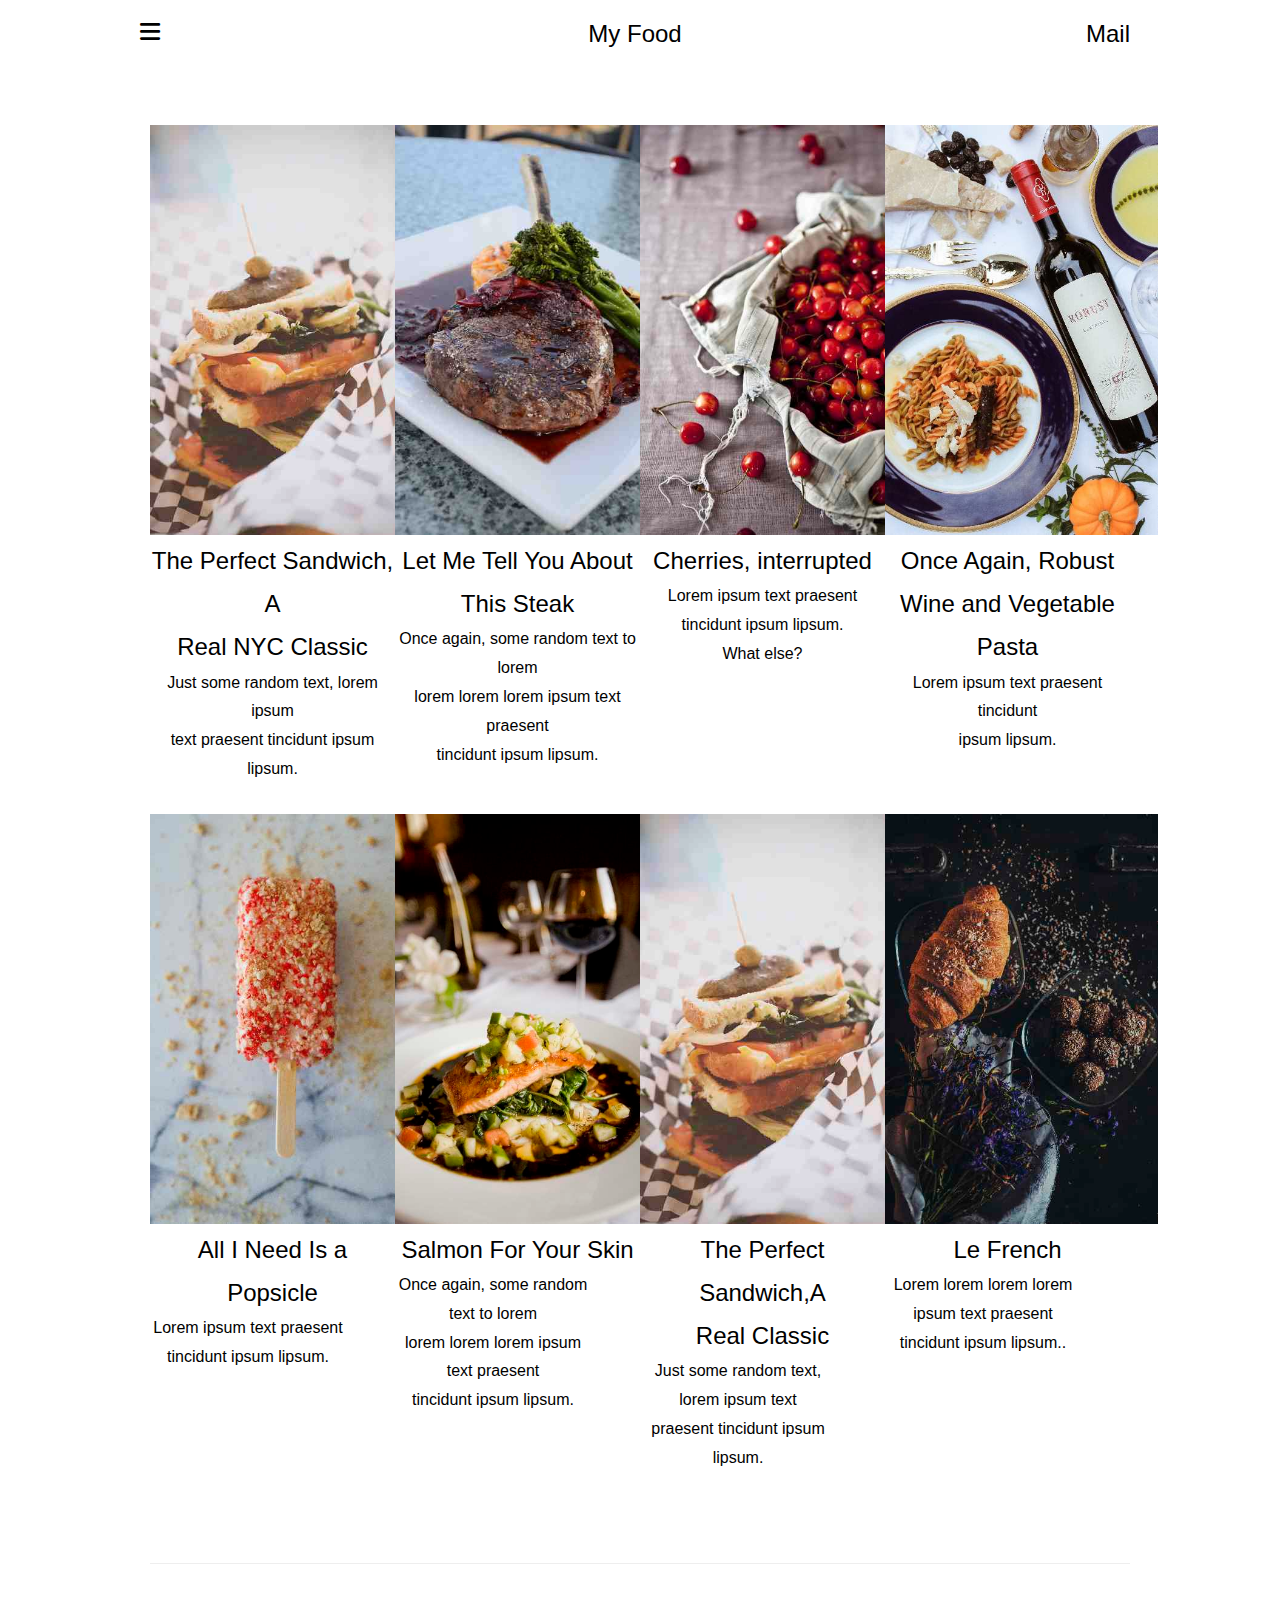
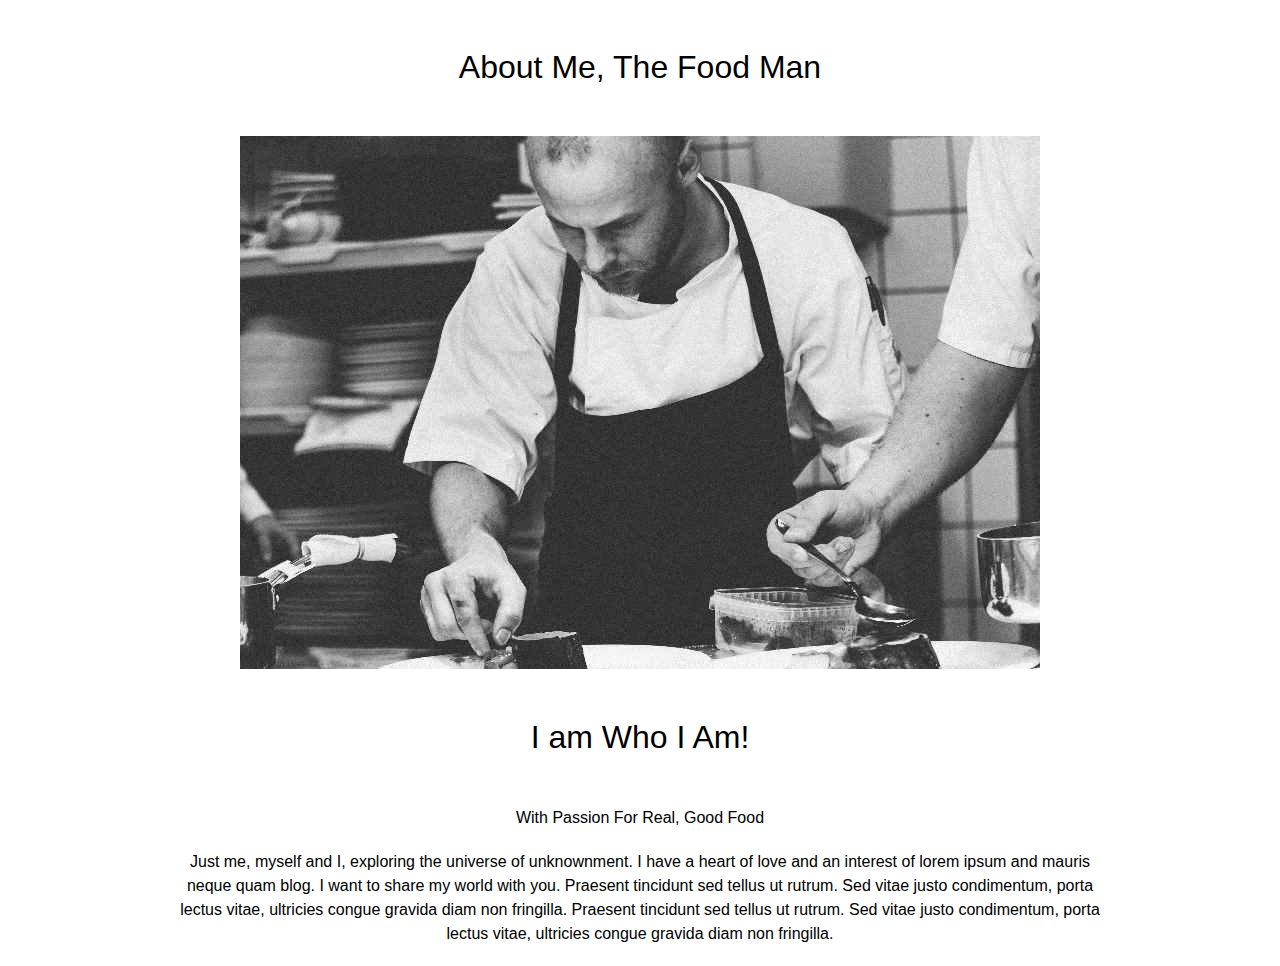
<file: tamplate1.html>
<!DOCTYPE html>
<html lang="en">
	<head>
		<meta charset="UTF-8" />
		<title>Tamplate 1</title>
		<link rel="stylesheet" href="https://cdnjs.cloudflare.com/ajax/libs/font-awesome/6.7.2/css/all.min.css" />
		<link rel="stylesheet" href="template1.css"/>
	</head>
	
	<body>
		<nav>
			<div class="navbar">
			
				<div class="icon">
					<i class="fa-solid fa-bars "></i>
				</div>
				<div class="middle">
					<p>My Food</p>
				</div>
				<div class="mail">
					<p>Mail</p>
				</div>
			</div>
		</nav>
		<section>
			<div class="section1">
				<div class="row1">
					<div class="box">
						<div class="image">
							<img src="tamplate_Image/sandwich.jpg" alt="sandwich" />
						</div>
						<h2>The Perfect Sandwich, A<br/> Real NYC Classic</h2>
						<p>Just some random text, lorem ipsum<br/> text praesent tincidunt ipsum lipsum.</p>
					</div>
					
					<div class="box">
						<div class="image">
							<img src="tamplate_Image/steak.jpg" alt="" />
						</div>
						<h2>Let Me Tell You About <br/>This Steak</h2>
						<p>Once again, some random text to lorem<br/> lorem lorem lorem ipsum text praesent<br/> tincidunt ipsum lipsum.</p>
					</div>
					
					<div class="box">
						<div class="image">
							<img src="tamplate_Image/cherries.jpg" alt="" />
						</div>
						<h2>Cherries, interrupted</h2>
						<p>Lorem ipsum text praesent<br/> tincidunt ipsum lipsum.</p>

                         <p>What else?</p>
					</div>
					
					<div class="box">
						<div class="image">
							<img src="tamplate_Image/wine.jpg" alt="" />
						</div>
						<h2>Once Again, Robust Wine and Vegetable Pasta</h2>
						<p>Lorem ipsum text praesent tincidunt<br/> ipsum lipsum.</p>
					</div>
					
					
				</div>
				
				<div class="row2">
					<div class="box">
						<div class="image">
							<img src="tamplate_Image/popsicle.jpg" alt="popsicle" />
						</div>
						<h2>All I Need Is a Popsicle</h2>
						<p>Lorem ipsum text praesent tincidunt ipsum lipsum.</p>
					</div>
					
					<div class="box">
						<div class="image">
							<img src="tamplate_Image/salmon.jpg" alt="" />
						</div>
						<h2>Salmon For Your Skin</h2>
						<p>Once again, some random text to lorem<br/> lorem lorem lorem ipsum text praesent<br/> tincidunt ipsum lipsum.</p>
					</div>
					
					<div class="box">
						<div class="image">
							<img src="tamplate_Image/sandwich.jpg" alt="" />
						</div>
						<h2>The Perfect Sandwich,A<br/> Real Classic</h2>
						<p>Just some random text, lorem ipsum text <br/>praesent tincidunt ipsum lipsum.</p>
					</div>
					
					<div class="box">
						<div class="image">
							<img src="tamplate_Image/croissant.jpg" alt="" />
						</div>
						<h2>Le French</h2>
						<p>Lorem lorem lorem lorem ipsum text praesent tincidunt ipsum lipsum..</p>
					</div>
					
					
				</div>
			</div>
		</section>

		<section>
			<div class="section2">
				<h1>About Me, The Food Man</h1>
				<img src="tamplate_Image/chef.jpg" />
				<h1>I am Who I Am!</h1>
				<p>With Passion For Real, Good Food</p>
				<p>Just me, myself and I, exploring the universe of unknownment. I have a heart of love and an interest of lorem ipsum and mauris neque quam blog. 
				I want to share my world with you. Praesent tincidunt sed tellus ut rutrum. Sed vitae justo condimentum, porta lectus vitae, ultricies congue gravida
				diam non fringilla. Praesent tincidunt sed tellus ut rutrum. Sed vitae justo condimentum, porta lectus vitae, ultricies congue gravida diam non fringilla.</p>
			</div>
		</section>
	</body>
</html>
</file>
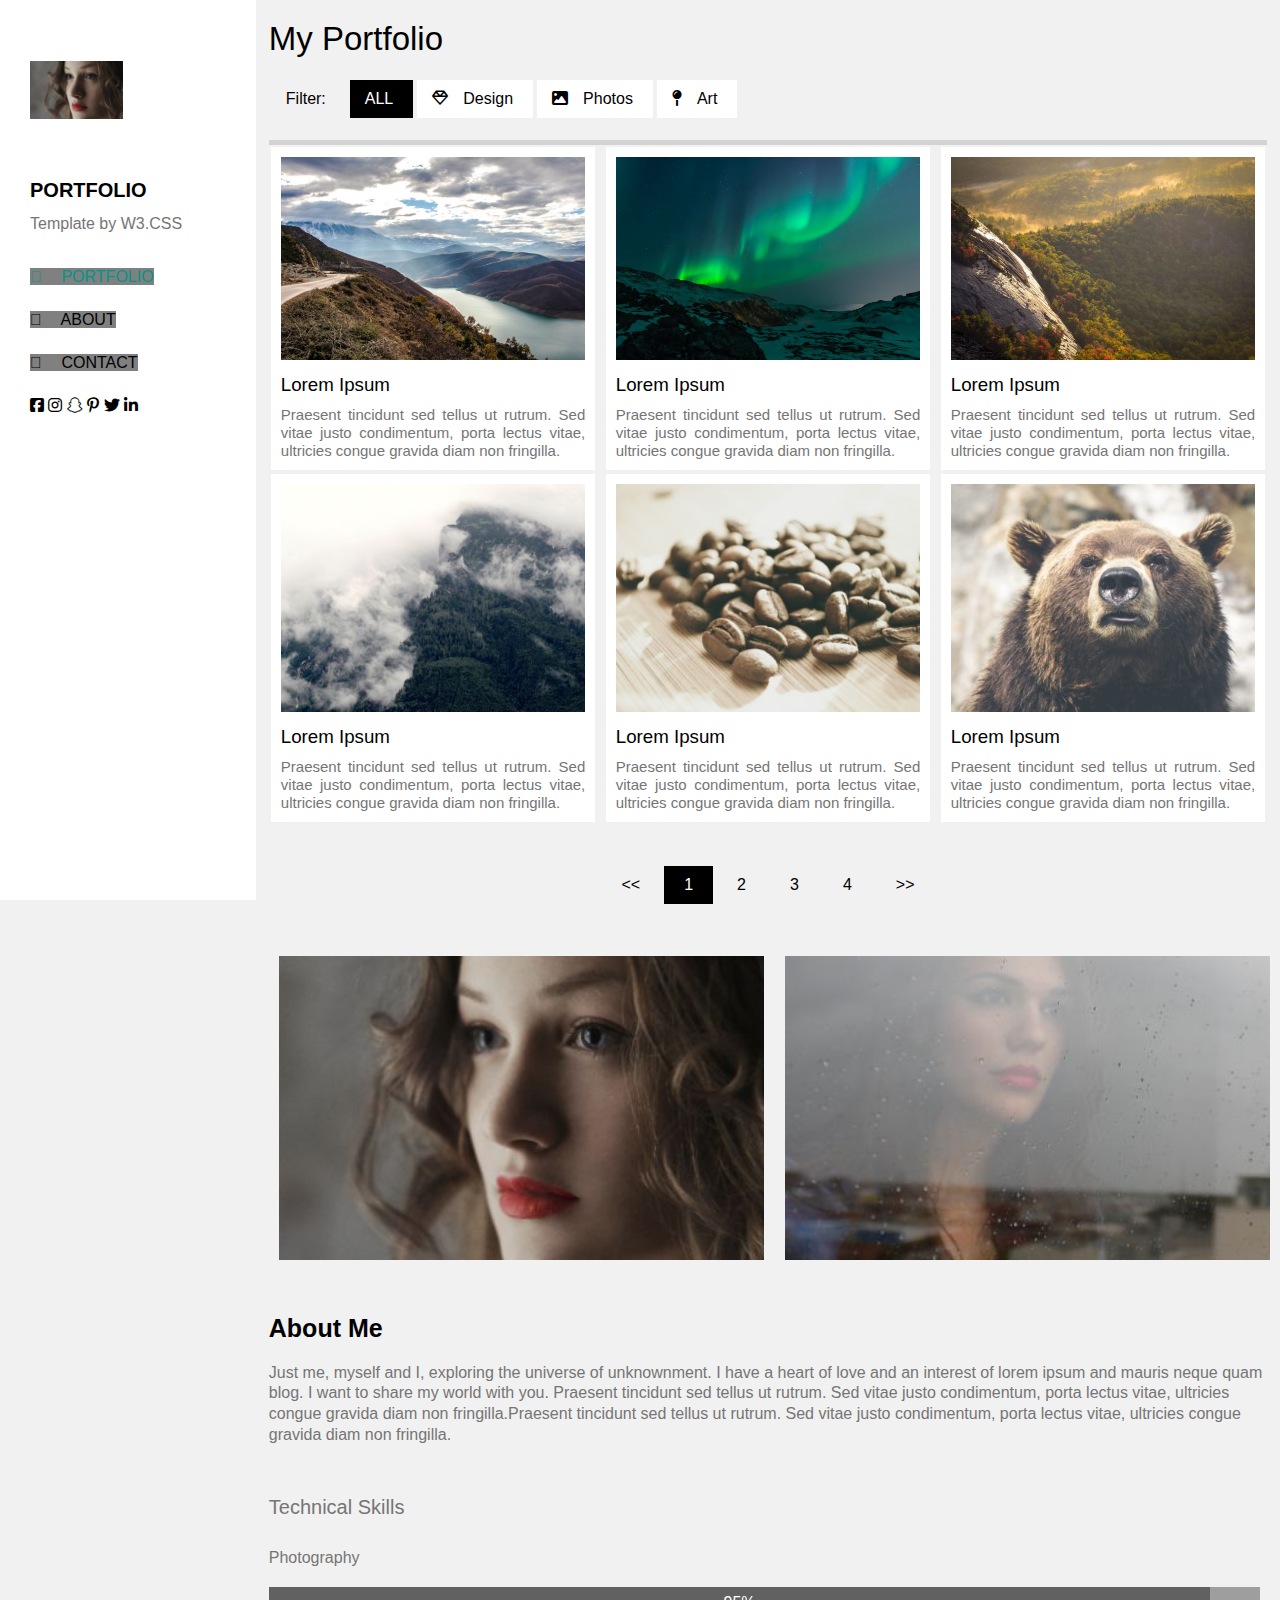
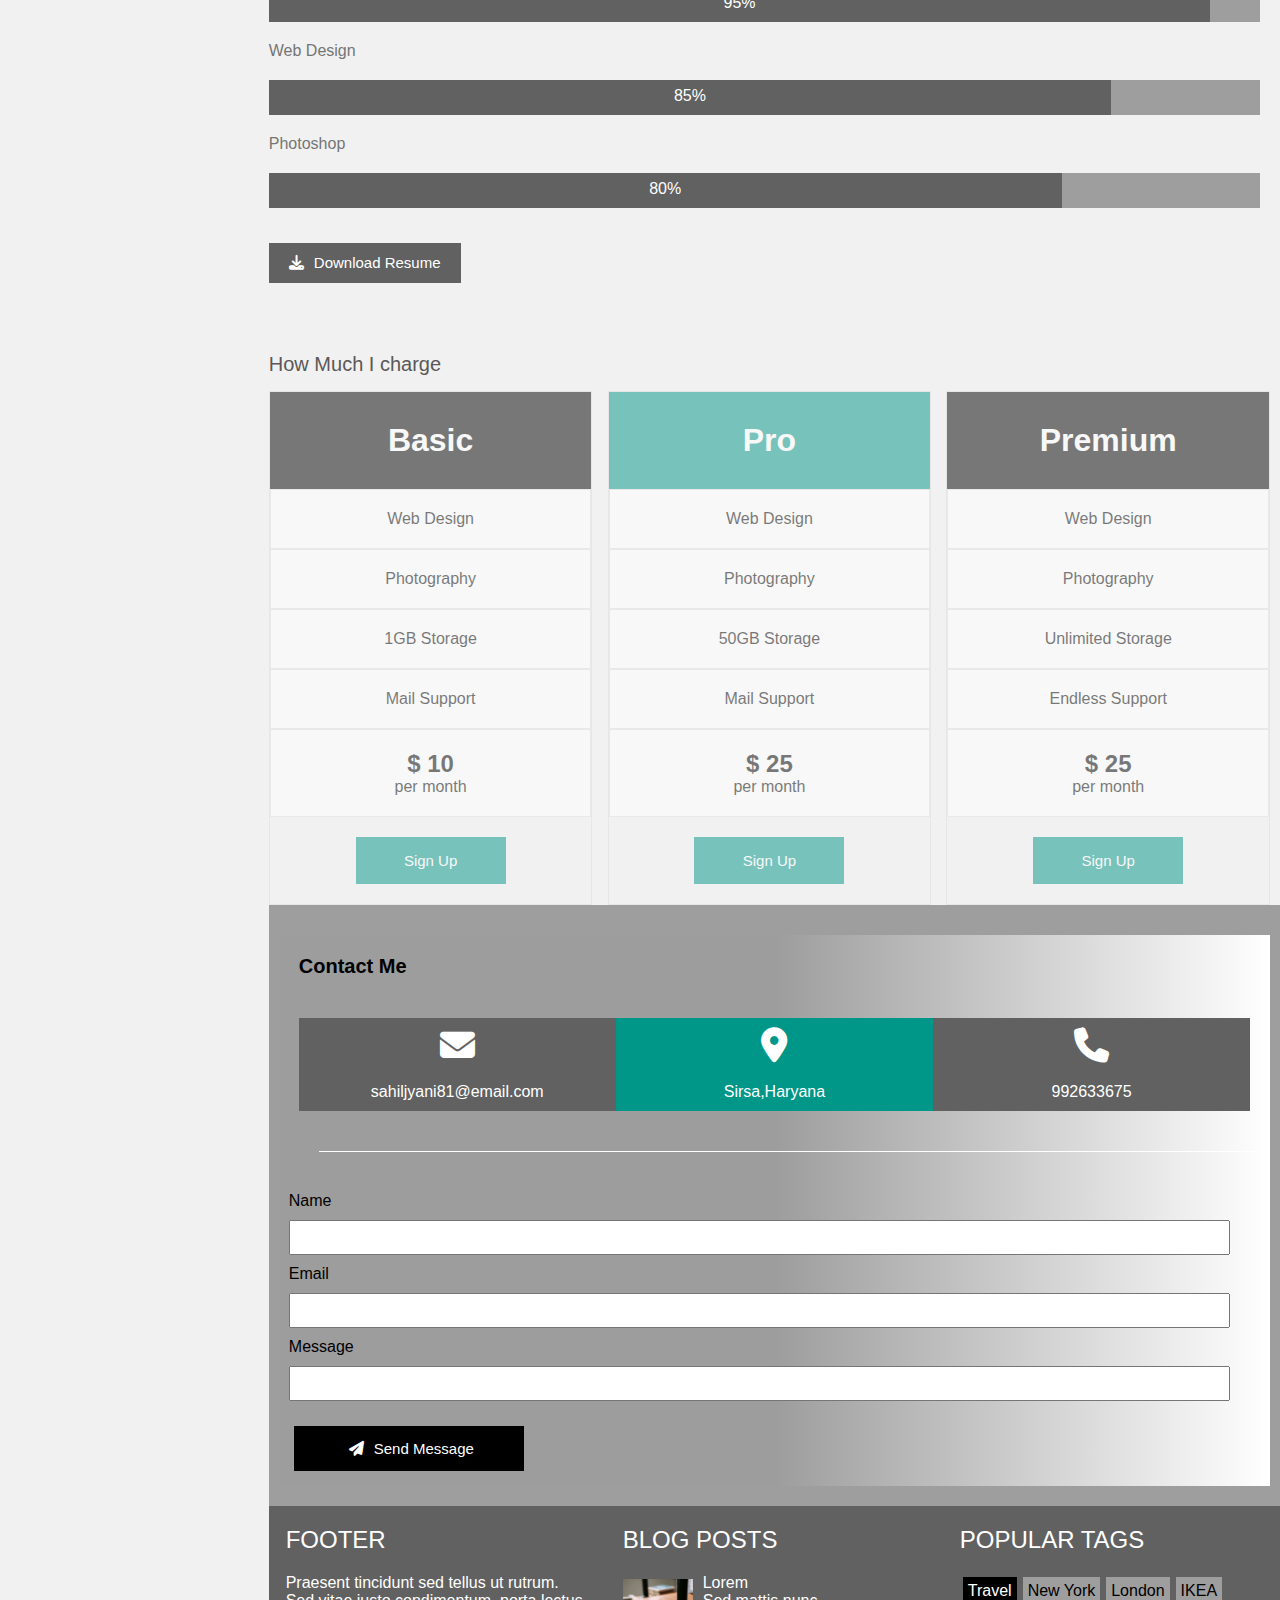
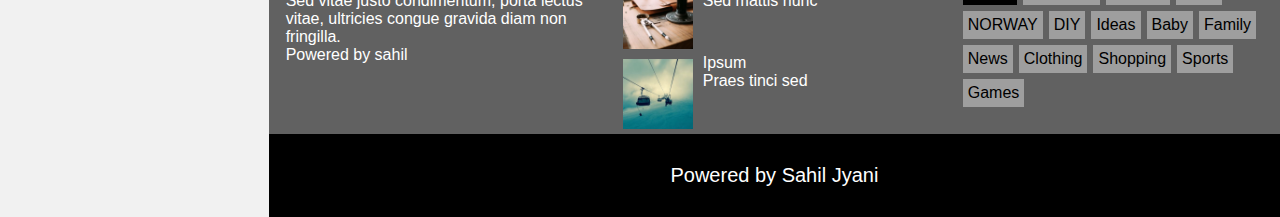
<file: tamplate2.html>
<!DOCTYPE html>
<html lang="en">
	<head>
		<meta charset="UTF-8"/>
		<title>Tamplet 2</title>
		<link rel="stylesheet" href="https://cdnjs.cloudflare.com/ajax/libs/font-awesome/6.7.2/css/all.min.css" />
		<link rel="stylesheet" href="template2.css">
		
	</head>
	<body>
	    
		<header>
			<nav>
				<div class="navbar">
					<div class="image">
						<img src="tamplate_Image/avatar_g.jpg" alt="navimage"/>
					</div>
					<h4>PORTFOLIO</h4>
					<p>Template by W3.CSS</p>
					<ul>
						<li><a href=""><i class="fa-brands fa-microsoft navicon1"></i> PORTFOLIO</a></li>
						<li><a href=""><i class="fa-solid fa-user navicon2"></i> ABOUT</a></li>
						<li><a href=""><i class="fa-solid fa-envelope navicon2"></i> CONTACT</a></li>
					</ul>
					<div class="navicons">
						<i class="fa-brands fa-square-facebook navicon3"></i>
						<i class="fa-brands fa-instagram navicon3"></i>
						<i class="fa-brands fa-snapchat navicon3"></i>
						<i class="fa-brands fa-pinterest-p navicon3"></i>
						<i class="fa-brands fa-twitter navicon3"></i>
						<i class="fa-brands fa-linkedin-in navicon3"></i>
					</div>
				</div>
			</nav>
		</header>
		<section class="fixed_margin">
			<div class="heading">
				<h2>My Portfolio</h2>
			</div>
			<div class="sectionlist">
				<ul class="list">
					<li class="nobgc">Filter:</li>
					<li class="blackbgc">ALL</li>
					<li class="normalbgc"><i class="fa-regular fa-gem fa-icons1"></i>Design</li>
					<li class="normalbgc"><i class="fa-solid fa-image fa-icons1"></i>Photos</li>
					<li class="normalbgc"><i class="fa-solid fa-map-pin fa-icons1"></i>Art</li>
				</ul>
			</div>
		</section>
		<section class="fixed_margin section2">
			<div class="photos">
				<div class="box">
					<img src="tamplate_Image/mountains.jpg" alt="" />
					<h3>Lorem Ipsum</h3>
					<p>Praesent tincidunt sed tellus ut rutrum. Sed vitae justo condimentum, porta lectus vitae, ultricies congue gravida diam non fringilla.</p>
				</div>
				<div class="box">
					<img src="tamplate_Image/lights.jpg" alt="" />
					<h3>Lorem Ipsum</h3>
					<p>Praesent tincidunt sed tellus ut rutrum. Sed vitae justo condimentum, porta lectus vitae, ultricies congue gravida diam non fringilla.</p>
				</div>
				<div class="box">
					<img src="tamplate_Image/nature.jpg" alt="" />
					<h3>Lorem Ipsum</h3>
					<p>Praesent tincidunt sed tellus ut rutrum. Sed vitae justo condimentum, porta lectus vitae, ultricies congue gravida diam non fringilla.</p>
				</div>
				<div class="box">
					<img src="tamplate_Image/p1.jpg" alt="" />
					<h3>Lorem Ipsum</h3>
					<p>Praesent tincidunt sed tellus ut rutrum. Sed vitae justo condimentum, porta lectus vitae, ultricies congue gravida diam non fringilla.</p>
				</div>
				<div class="box">
					<img src="tamplate_Image/p2.jpg" alt="" />
					<h3>Lorem Ipsum</h3>
					<p>Praesent tincidunt sed tellus ut rutrum. Sed vitae justo condimentum, porta lectus vitae, ultricies congue gravida diam non fringilla.</p>
				</div>
				<div class="box">
					<img src="tamplate_Image/p3.jpg" alt="" />
					<h3>Lorem Ipsum</h3>
					<p>Praesent tincidunt sed tellus ut rutrum. Sed vitae justo condimentum, porta lectus vitae, ultricies congue gravida diam non fringilla.</p>
				</div>
			</div>
			<div class="paginglist">
					<ul class="pagging1">
						<li>&lt&lt</li>
						<li>1</li>
						<li>2</li>
						<li>3</li>
						<li>4</li>
						<li>&gt&gt</li>
					</ul>
				</div>
		</section>
		<section class="fixed_margin">
			<div class="section3">
				<div class="image3">
					<img src="tamplate_Image/avatar_g.jpg" alt="Image" /> 	
				</div>
				<div class="image3">
					<img src="tamplate_Image/me2.jpg" alt="Image" /> 	
				</div>
			</div>
		</section>
		<section class="fixed_margin">
			<div class="section4">
				<h3>About Me</h3>
				<p>Just me, myself and I, exploring the universe of unknownment. I have a heart of love and an interest of lorem ipsum and mauris neque quam blog.
				I want to share my world with you. Praesent tincidunt sed tellus ut rutrum. Sed vitae justo condimentum, porta lectus vitae, ultricies congue gravida diam non 
				fringilla.Praesent tincidunt sed tellus ut rutrum. Sed vitae justo condimentum, porta lectus vitae, ultricies congue gravida diam non fringilla.</p>
				<h4>Technical Skills</h4>
				<p class="sec4P">Photography</p>
				<div class="percent95">
					<p>95%</p>
				</div>
				<p class="sec4P">Web Design</p>
				<div class="percent85">
					<p>85%</p>
				</div>
				<p class="sec4P">Photoshop</p>
				<div class="percent80">
					<p>80%</p>
				</div>
				<div class="downloadbutton">
				<button><i class="fa fa-download margin-right"></i>Download Resume</button>
				</div>
			</div>
		</section>
		<section class="fixed_margin">
			<div class="section5">
				<p>How Much I charge</p>
				<div class="sec5box">
					<div class="box">
						<ul>
							<li><h1>Basic</h1></li>
							<li>Web Design</li>
							<li>Photography</li>
							<li>1GB Storage</li>
							<li>Mail Support</li>
							<li>
								<h2>$ 10</h2>
								<p>per month</p>
							</li>
						</ul>
						<button>Sign Up</button>
					</div>
					<div class="box">
						<ul>
							<li><h1>Pro</h1></li>
							<li>Web Design</li>
							<li>Photography</li>
							<li>50GB Storage</li>
							
							<li>Mail Support</li>
							<li>
								<h2>$ 25</h2>
								<p>per month</p>
							</li>
						</ul>
						<button>Sign Up</button>
					</div>
					<div class="box">
					<ul>
						<li><h1>Premium</h1></li>
						<li>Web Design</li>
						<li>Photography</li>
						<li>Unlimited Storage</li>
						<li>Endless Support</li>
						<li>
							<h2>$ 25</h2>
							<p>per month</p>
						</li>
					</ul>
						<button>Sign Up</button>
					</div>
					
					
				</div>
			</div>
		</section>
		
	    <section class="fixed_margin section6_0">
			 
			<div class="section6">
				<p><b>Contact Me</b></p>
				<div class="sec6box">
					<div class="box">
					<i class="fa fa-envelope sec6icon"></i>
					<p>sahiljyani81@email.com</p>
					</div>
					<div class="box colorchange">
					<i class="fa-solid fa-location-dot sec6icon"></i>
					<p>Sirsa,Haryana</p>
					</div>
					<div class="box">
					<i class="fa-solid fa-phone sec6icon"></i>
					<p>992633675</p>
					</div>
				</div>
				<form>
						<label for="name">Name</label>
						<div>
							<input type="text" id="name" />
					    </div>
					
						<label for="mail">Email</label>
						<div>
							<input type="email" id="mail"  />
					    </div>
                        <label for="Msg">Message</label>
						<div>
							<input type="text" id="msg" />
					    </div>
						<div>
							<button><i class="fa fa-paper-plane sec6formicon"></i>Send Message</button>
						</div>
		     	</form>
			</div>
		</section>
		<footer class="fixed_margin">
			<div class="footerbox">
				<div class="box">
					<h2>FOOTER</h2>
					<p>Praesent tincidunt sed tellus ut rutrum. Sed vitae justo condimentum, porta lectus vitae, ultricies congue gravida diam non fringilla.</p>
					<p>Powered by sahil</p>
				</div>
			    <div class="box">
					<h2>BLOG POSTS</h2>
					<div class="image">
						<img src="tamplate_Image/workshop.jpg" alt="" />
						<p class="line">
							Lorem<br>
							Sed mattis nunc
						</p>
					</div>
					<div class="image">
						<img src="tamplate_Image/gondol.jpg" alt="" />
						<p class="line">
							Ipsum<br>
							Praes tinci sed
						</p>
					</div>
				</div>
				
			    <div class="box flexbox">
					<h2>POPULAR TAGS</h2>
					<ul>
					    <li> Travel </li>
						<li> New York </li>
						<li> London </li>
						<li> IKEA </li>
						<li> NORWAY </li>
						<li> DIY </li>
						<li> Ideas </li>
						<li> Baby </li>
						<li> Family </li>
						<li> News </li>
						<li> Clothing </li>
						<li> Shopping </li>
						<li> Sports </li>
						<li> Games </li>
					</ul>
				</div>
			</div>
			<div class="powerd">
				<p>Powered by Sahil Jyani</p>
			</div>
		</footer>
		
	</body>
</html>
</file>
<file: template1.css>
*{
		padding:0px;
		margin:0px;
		font-weight:250;
		box-sizing:border-box;
		 font-family:"Karma", sans-serif;
		}
		.icon i{
		font-size:23px;
		color:black;
		}
		.navbar{
		height:50px;
		width:100%;
		padding:20px 140px ;
		position:fixed;
		top:0px;
		background-color:white;
		
		}
		.navbar .middle ,.navbar .mail{
		    font-family:"Karma", sans-serif;
			font-size:24px;
			text-align:center;
		}
		.navbar .mail{
			text-align:right;
		}
		.navbar::after{
		clear:both;
		display:table;
		content:"";
		}
		.navbar .icon ,.navbar .middle ,.navbar .mail{
		float:left;
		width:33%;
		
		}
		.section1 ,.section2{
		 padding-top:35px;
		margin:90px 150px 0px 150px;
		}
		:is(.image>img){
		height:410px;
		
		}
		.section1>.row1::after{
		clear:both;
		display:table;
		content:"";
		}
		.section1>.row1 >.box{
		float:left;
		width:25%;
		}
		.section1>.row1>.box>.image~h2{
		text-align:center;
		line-height:1.8;
		font-family: "Karma", sans-serif;
		}
		.section1>.row1>.box>.image~h2~p{
		text-align:center;
		line-height:1.8;
		font-family: "Karma", sans-serif;
		font-weight:200;
		}
		.section1>.row2::after{
		clear:both;
		display:table;
		content:"";
		}
		.section1>.row2 >.box{
		float:left;
		width:25%;
		margin-top:30px;
		}
		.section1>.row2>.box>.image~h2{
		text-align:center;
		line-height:1.8;
		font-family: "Karma", sans-serif;
		}
		.section1>.row2>.box>.image~h2~p{
		text-align:center;
		line-height:1.8;
		font-family: "Karma", sans-serif;
		width:80%;
		font-weight:200;
		}
		.section2{
		border-top: 1px solid #eee;
	    
		}
		.section2 h1:first-child{
		 text-align:center;
		 margin:50px;
		font-weight:100px;
		}
		.section2>img{
		display:block;
		 margin:auto;
		}
		.section2>h1:nth-child(3){
		 text-align:center;
		 margin:50px;
		
		}
		.section2>p{
		text-align:center;
		margin:20px;
		line-height:1.5;
		}
</file>
<file: template2.css>
body{
		background-color:#f1f1f1;
		font-family: "Raleway", sans-serif;
		}
			*{
			margin:0px;
			padding:0px;
			box-sizing:border-box;
			font-family: "Raleway", sans-serif; 
			}
			.navbar{
			position:fixed;
			top:0;
			left:0;
			width:20%;
			height:100vh;
			padding:0px 0px 15px 15px;
			background-color:white;
			animation-name:sidebox;
			animation-duration:1s;
			}
			@keyframes sidebox{
			from {left:-20%;
			opacity:0;
			display:none;}
			to {left:0%;
			opacity:1;}
			}
			.navbar>.image{
			width:45%;
			height:120px;
			margin:15px 0px 30px 0px;
			padding-left:15px;
			
			}
			.image>img{
			width:100%;
			border-radius:4px;
			height:150px;
			object-fit:contain;
			object-position:center center;
			}
			.navbar>h4{
			    font-family: "Raleway", sans-serif;
				font-size:20px;
				font-weight:550;
				padding:10px 0px 10px 0px ;
				line-height:1.5;
				padding-left:15px;
			}
			.navbar>p{
			color: #757575;
			padding-left:15px;
			font-family: "Raleway", sans-serif;
			}
			
			.navbar>ul>li{
			list-style:none;
			font-family: "Raleway", sans-serif;
			padding-top:10px;
			padding-bottom:10px;
			margin-top:5px;
			padding-left:15px;
			}
			.navbar>ul{
			margin-top:25px;
			font-family: "Raleway", sans-serif;
			}
			.navbar a{
			text-decoration:none;
			color:black;
			background-color:gray;
			font-family: "Raleway", sans-serif;
			}
			.navbar>ul>li:nth-child(1)>a{
			color:#009688;
			font-family: "Raleway", sans-serif;
			}
			.navicon1{
			color:#009688;
			padding-right:15px;
			font-family: "Raleway", sans-serif;
			}
			.navicon2{
			padding-right:15px;
			font-family: "Raleway", sans-serif;
			}
			.navicons{
			margin:15px 0px 15px 15px;;
			}
			.fixed_margin{
			margin-left:21%;
			font-family: "Raleway", sans-serif;
			background-color:#f1f1f1;
			}
			.fixed_margin>.heading>h2{
			padding:20px 0px 20px 0px;
			font-size:33px;
			font-weight:300;
			font-family: "Raleway", sans-serif;
			}
			.list{
			display:flex;
			font-family: "Raleway", sans-serif;
			}
			.list>li{
			list-style:none;
			
			font-family: "Raleway", sans-serif;
			margin:2px;
			padding:10px 20px 10px 15px;
			}
			.fa-icons1{
			padding-right:15px;
			
			}
			.blackbgc{
			background-color:black;
			font-family: "Raleway", sans-serif;
			color:white;
			}
			.normalbgc{
			background-color:white;
			font-family: "Raleway", sans-serif;
			}
			.sectionlist>.list>li:hover{
			background-color:#c7c3c3;
			color:black;
			font-family: "Raleway", sans-serif;
			}
			.section2::before{
			width:100%;
			height:5px;
			display:block;

			content:"";
			
			background-color:#cccc;
			
			}
			.section2{
			margin-top:20px;
			margin-right:1%;
			}
			.section2>.photos{
			display:flex;
			flex-wrap:wrap;
			justify-content:space-between;
			}
			.section2>.photos>.box{
			width:32.5%;
			padding:10px;
			font-family: "Raleway", sans-serif;
			}
			.section2>.photos>.box>img{
			width:100%;
			}
			.section2>.photos>.box>h3{
			padding:10px 0px 10px 0px ;
			font-weight:300;
			}
			.section2>.photos>.box>p{
			font-weight:300;
			text-align:justify;
			font-size:15px;
			font-family: "Raleway", sans-serif;
			line-height:1.2;
			color: #757575;
			}
			
			.pagging1{
			 display:flex;
			 width:100%;
			 justify-content:center;
			 margin-top:40px;
			 font-family: "Raleway", sans-serif;
			
			}
			.pagging1>li{
			list-style:none;
			padding:10px 20px 10px 20px;
			margin:2px;
			padding-top:10px;
			text-align:center;
			font-family: "Raleway", sans-serif;
			align-self:center;
			}
			.pagging1>li:nth-child(2){
			background-color:black;
			color:white;
			font-family: "Raleway", sans-serif;
			}
			.pagging1>li:hover{
			background-color:black;
			color:white;
			}
			.section3{
			display:flex;
			justify-content:space-around;
            margin-top:50px;
            margin-bottom:50px;		
            font-family: "Raleway", sans-serif;			
			}
			.section3>.image3{
			width:48%;
			}
			.section3>.image3>img{
			width:100%;
			object-fit:cover;
			}
			.photos>.box{
			background-color:white;
			margin:2px 2px 2px 2px;
			}
			.section4>p:first-of-type{
			color:#757575;
			padding-top:20px;
			padding-bottom:40px;
			font-family: "Raleway", sans-serif;
			line-height:1.3;
			}
			.section4>h3:first-of-type{
			font-size:25px;
			font-family: "Raleway", sans-serif;
			}
			.section4>h4:first-of-type{
			padding:10px 0px 10px 0px;
			font-size:20px;
			font-weight:300;
			font-family: "Raleway", sans-serif;
			color:#757575;
			}
			.section4>p:is(.sec4P){
			padding:20px 0px 20px 0px;
			color:#757575;
			font-family: "Raleway", sans-serif;
			
			}
			.section4>div:not(.downloadbutton){
			height:35px;
			background-color:#9e9e9e;
			margin-right:2%;
			font-family: "Raleway", sans-serif;
			}
			.section4>.percent95>p{
			height:100%;
			width:95%;
			text-align:center;
			background-color: #616161;
			color:white;
			padding-top:7px;
			font-family: "Raleway", sans-serif;
			}
			.section4>.percent85>p{
			height:100%;
			width:85%;
			text-align:center;
			background-color: #616161;
			color:white;
			font-family: "Raleway", sans-serif;
			padding-top:7px;
			}
			.section4>.percent80>p{
			height:100%;
			width:80%;
			text-align:center;
			font-family: "Raleway", sans-serif;
			background-color: #616161;
			color:white;
			padding-top:7px;
			}
			.section4>div:is(.downloadbutton)>button{
			padding:10px;
			height:40px;
			margin:35px 0px 60px 0px;
			font-family: "Raleway", sans-serif;
			padding-left:20px;
			padding-right:20px;
			background-color: #616161;
			color:white;
			font-size:15px;
			border:none;
			}
			.margin-right{
			margin-right:10px;
			}
			.section4>div:is(.downloadbutton)>button:hover{
			background-color:#cccc;
			color:black;
			}
			.section5>.sec5box{
			display:flex;
			justify-content:space-between;
			}
			.sec5box>.box{
			width:32%;
			border: 1px solid #ddd;
			margin-right:10px;
			text-align:center;
			opacity:0.5;
			font-family: "Raleway", sans-serif;
			
			}
		
			.section5>p{
			margin:10px 0px 15px 0px;
			font-size:20px;
			font-family: "Raleway", sans-serif;
			color:#5b5858;
			}
			.sec5box>.box>ul>li{
			list-style:none;
			padding:20px;
			font-family: "Raleway", sans-serif;
			border:1px solid gray;
			border: 1px solid #dddd;
			background-color:white;
			color: black;
			}
			.sec5box>.box:nth-child(even)>ul>li:nth-child(1){
			color: #ffff;
			padding:30px 0px 30px 0px;
			border:none;
            background-color: #009688;
			font-weight:200;
			}
			.sec5box>.box:nth-child(odd)>ul>li:nth-child(1){
			color: white;
            background-color:black;
			padding:30px 0px 30px 0px;
			border:none;
			height:100%;
			font-weight:200;
			}
			.sec5box>.box:hover{
			opacity:1;
			
            }		
			.sec5box>.box>button{
			padding:15px ;
			margin:20px;
			color:white;
			 background-color: #009688;
			 border:none;
			 font-size:15px;
			 width:150px;
			}
			.section6{
			   
				background-image:linear-gradient(to right,#9d9d9d,#9d9d9d,white);
			}
			.section6>.sec6box{
			display:flex;
			justify-content:center;
			margin:30px 0px 10px 0px;
			}
			.sec6box>.box{
			width:32%;
			color:white;
			text-align:center;
			background-color:#616161;
			}
			.sec6icon{
			color:white;
			font-size:35px;
			padding:10px;
			}
			
			.sec6box>.box:is(.colorchange){
			background-color:#009688;
			}
			.sec6box>.box>i~p{
			padding:10px;
			}
			.section6>p{
			padding:20px 20px 10px 20px;
			font-weight:400;
			font-size:20px;
			margin-top:20px;
			}
			.section6>form{
			margin:20px 0px 10px 0px;
			}
			.section6>form>div>input{
			width:95%;
			padding:10px;
			height:35px;
			margin:10px;
			}
			.section6>form>label{
			margin:10px;
			}
			.section6>form::before{
			content:"";
			display:block;
			height:1px;
			width:95%;
			margin:40px;
			background-color:white;
			}
			.sec6formicon{
			color:white;
			padding:10px;
			}
			.section6>form>div>button{
			padding:5px;
			margin:15px;
			background-color:black;
			color:white;
			font-size:15px;
			border:none;
			padding-right:10px;
			width:230px;
			}
			.section6_0{
			 background-color: #9e9e9e;
			 padding:10px;
			}
			.footerbox{
			
			background-color: #616161 ;
			color:white;
			padding:40px 40px 40px -20px;
			font-family: "Raleway", sans-serif;
			}
			.footerbox>.box>h2{
			font-weight:50;
			padding:20px 0px 20px 0px;
			}
			.footerbox>.box>.image>img{
			width:80px;
			height:80px;
			padding-right:10px;
			}
			.footerbox>.box>.image{
			display:flex;
			width:100%;
			justify-content:space-between;
			}
			.footerbox>.box>.image>.line{
			width:100%;
			}
			.footerbox{
			display:flex;
			justify-content:space-around;
			}
			.footerbox>.box{
			width:30%;
			}
			.footerbox>.box>ul>li{
			list-style:none;
			padding:5px;
			background-color: #9e9e9e;
			color:black;
			margin:3px;
			}
			.footerbox>.box>ul{
			display:flex;
			flex-wrap:wrap;
			}
			.footerbox>.box>ul>li:nth-child(1){
			background-color:black;
			color:white;
			}
			.powerd{
			padding:30px;
			background-color:black;
			color:white;
			text-align:center;
			font-family: "Raleway", sans-serif;
			font-size:20px;
			}
</file>
